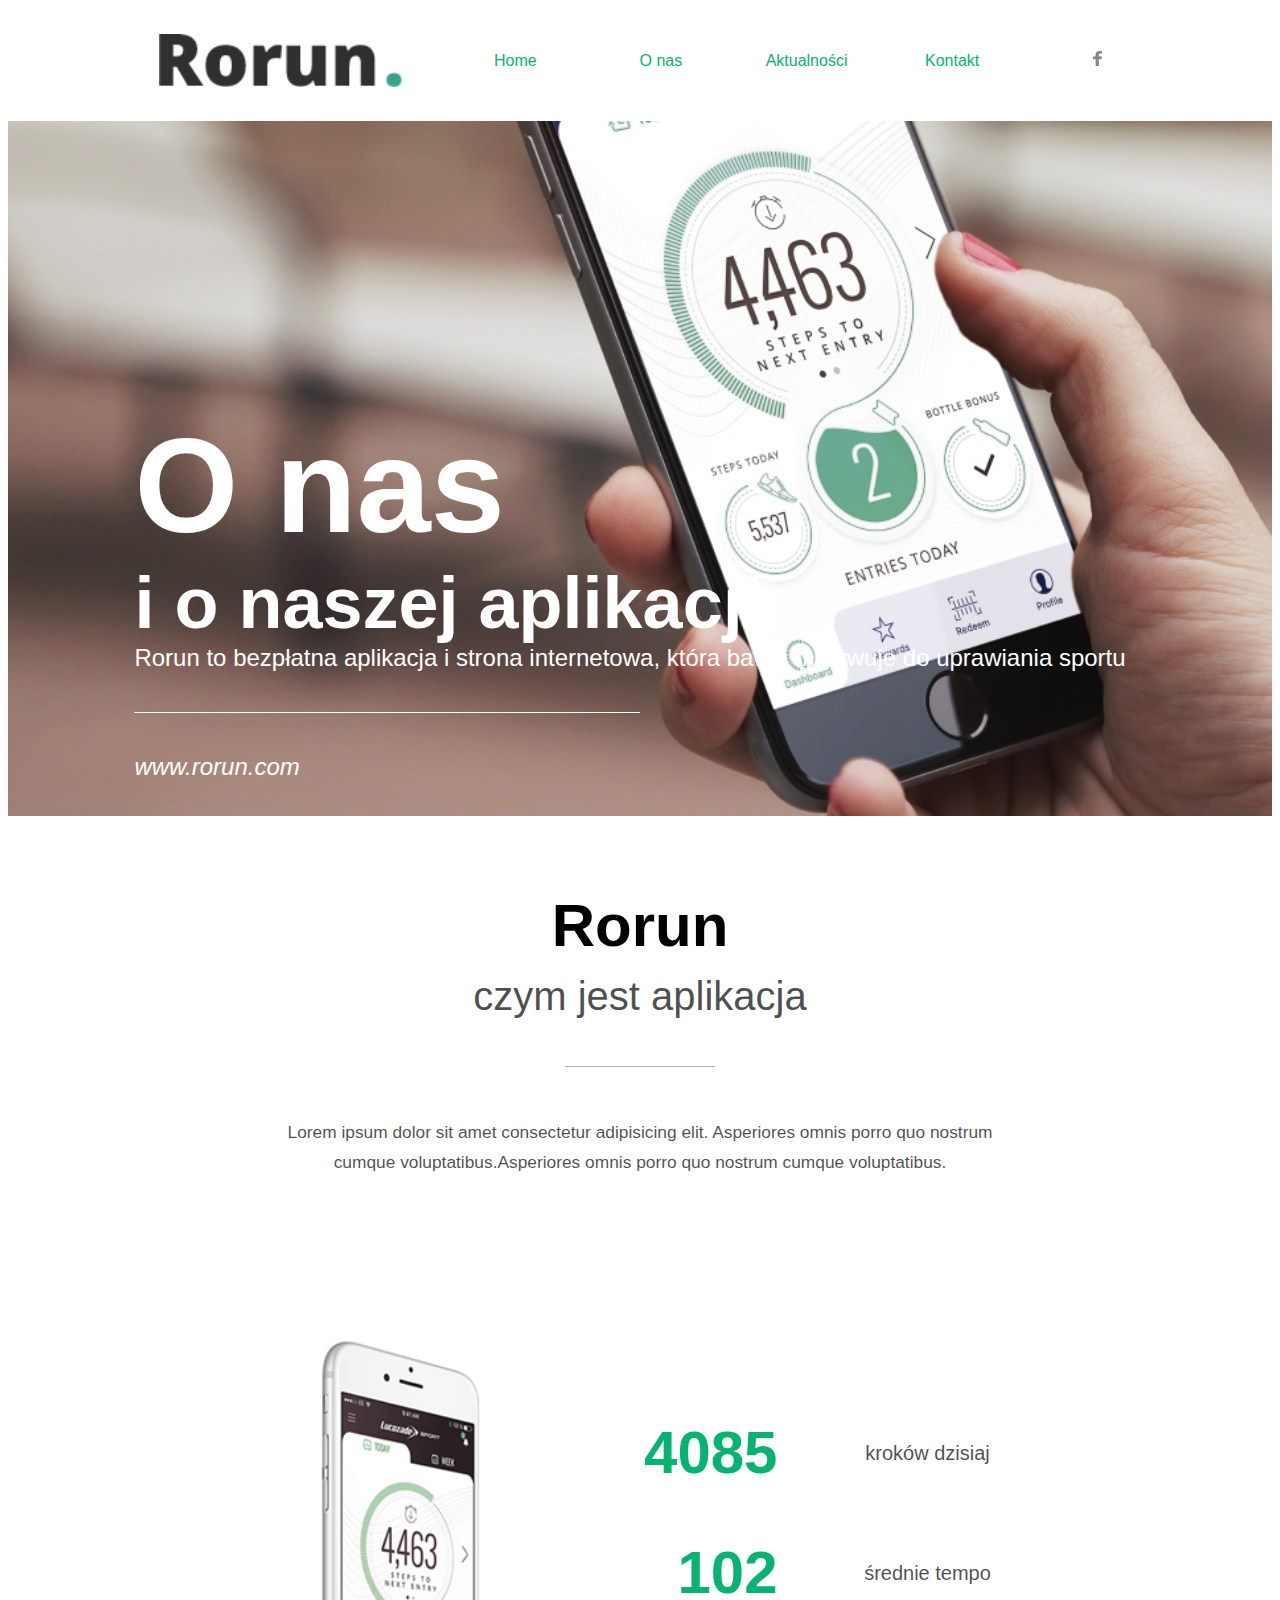
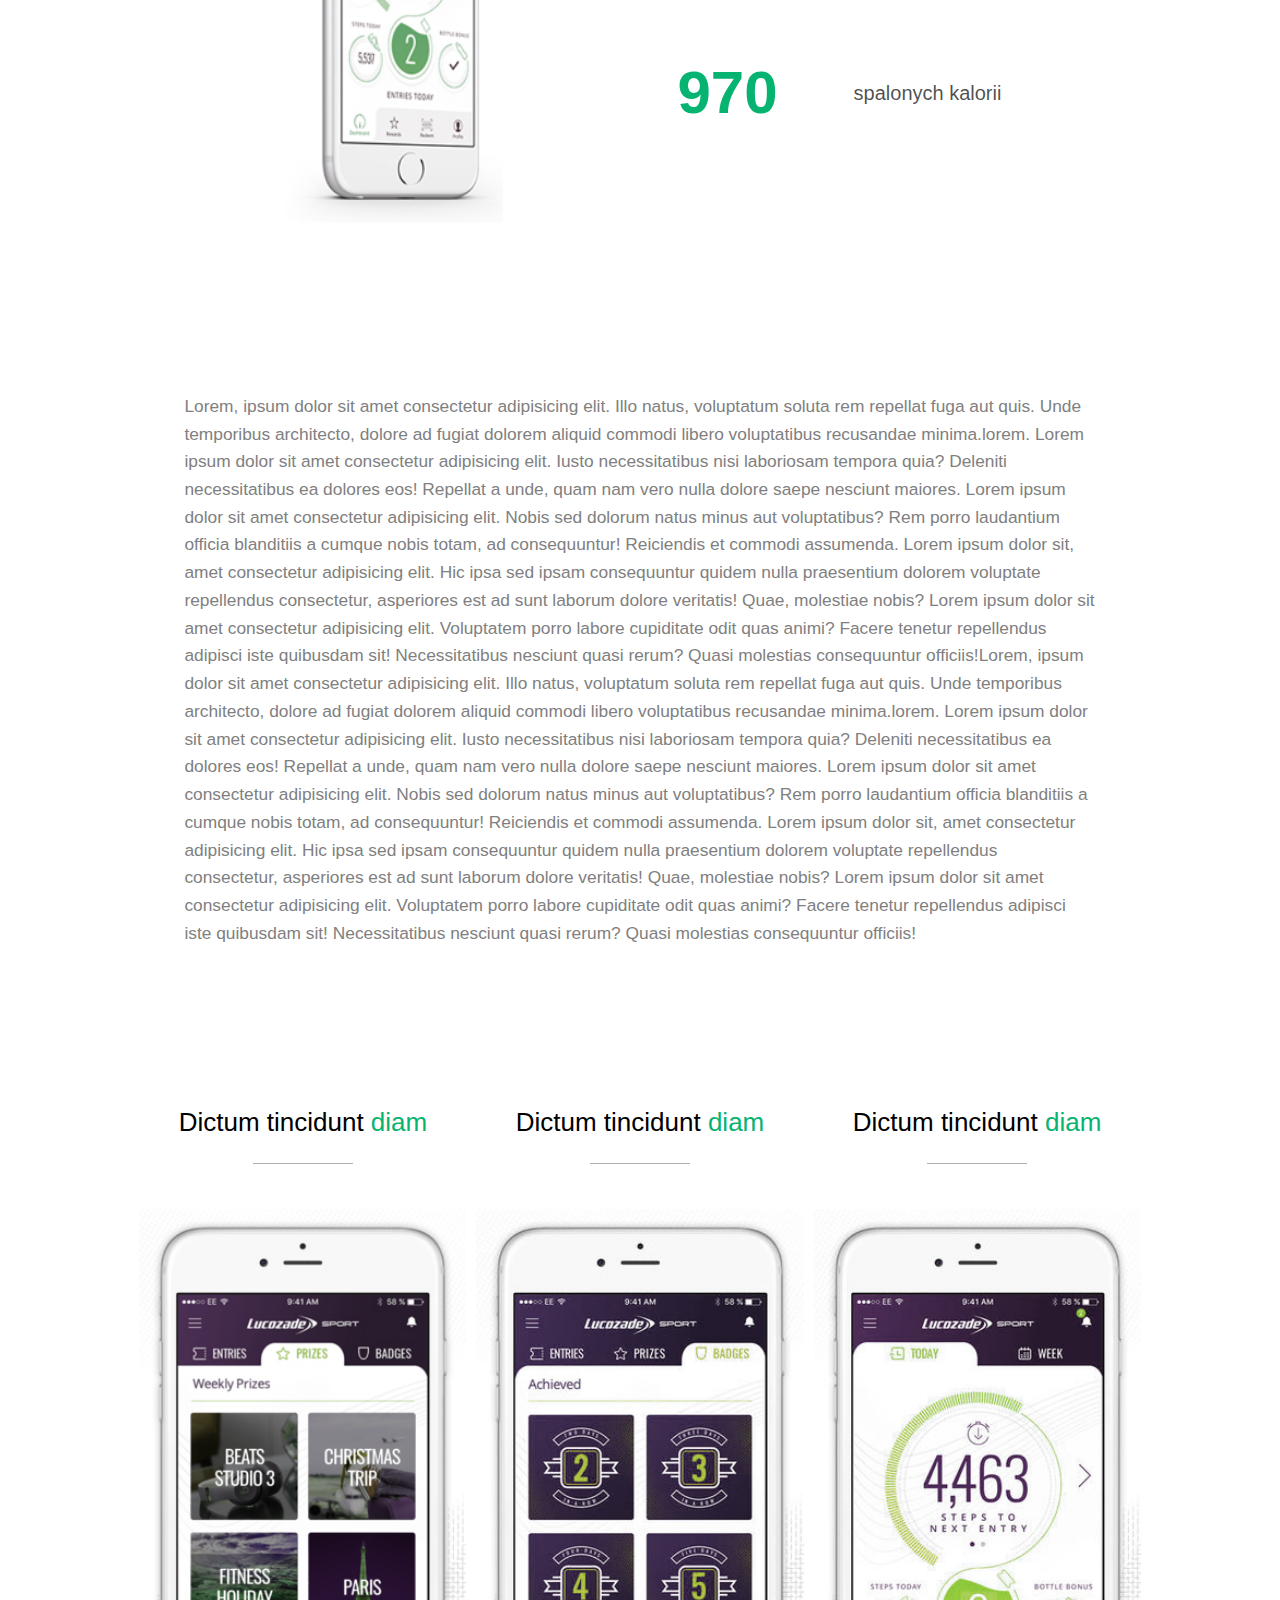
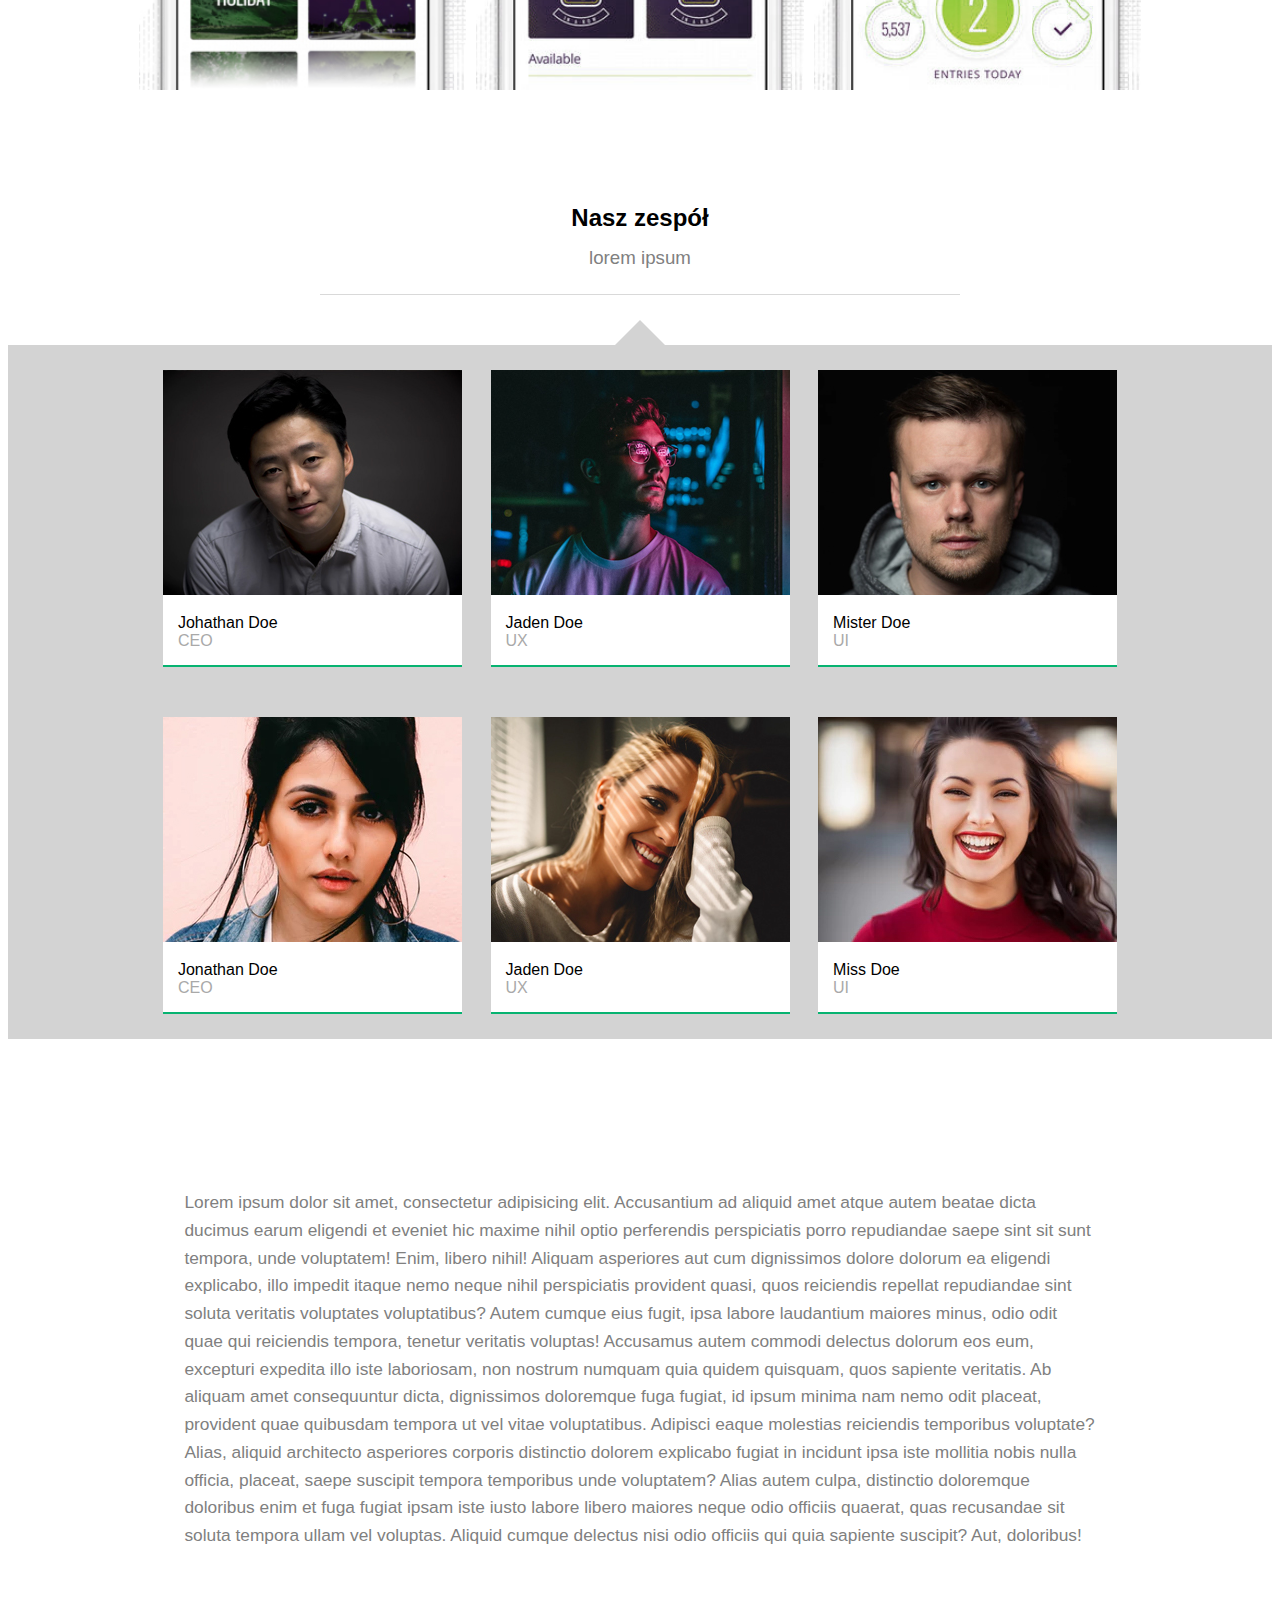
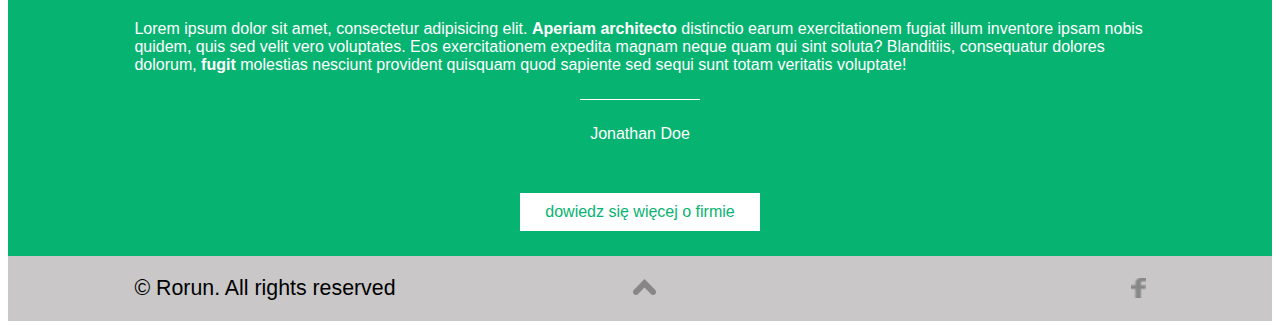
<file: about.html>
<!DOCTYPE html>
<html lang="en">

<head>
    <meta charset="UTF-8" />
    <meta name="viewport" content="width=device-width, initial-scale=1.0" />
    <title>O nas</title>
    <link rel="stylesheet" href="about.css" />
</head>

<body>
    <header id="header">
        <div class="container">
            <img src="assets/home/rorun_logo.jpg" alt="Rorun logo" class="logo" />
            <div class="mobile-btn"></div>
            <nav class="hidden-menu">
                <ul>
                    <li><a href="index.html">Home</a></li>
                    <li><a href="about.html">O nas</a></li>
                    <li><a href="news.html">Aktualności</a></li>
                    <li><a href="contact.html">Kontakt</a></li>
                    <li>
                        <a href="#"><img src="assets/home/Facebook%20Icon2.png" alt="" class="fb-logo" /></a>
                    </li>
                </ul>
            </nav>
        </div>
    </header>

    <section class="home">
        <div class="container">
            <h1>O nas</h1>
            <h2>i o naszej aplikacji</h2>
            <p>
                Rorun to bezpłatna aplikacja i strona internetowa, która bawi i
                motywuje do uprawiania sportu
            </p>
            <a href="#">www.rorun.com</a>
        </div>
    </section>

    <section class="aboutUs">
        <div class="container">
            <h1>Rorun</h1>
            <h2>czym jest aplikacja</h2>
            <p class="motto">
                Lorem ipsum dolor sit amet consectetur adipisicing elit. Asperiores
                omnis porro quo nostrum cumque voluptatibus.Asperiores omnis porro quo
                nostrum cumque voluptatibus.
            </p>

            <div class="items-wrapper">
                <img src="assets/o nas/img_1.jpg" />

                <div class="items">
                    <div class="item">
                        <p>4085</p>
                        <span>kroków dzisiaj</span>
                    </div>
                    <div class="item">
                        <p>102</p>
                        <span>średnie tempo</span>
                    </div>
                    <div class="item">
                        <p>970</p>
                        <span>spalonych kalorii</span>
                    </div>
                </div>
            </div>

            <div class="description-wrapper">
                <p class="description">
                    Lorem, ipsum dolor sit amet consectetur adipisicing elit. Illo
                    natus, voluptatum soluta rem repellat fuga aut quis. Unde temporibus
                    architecto, dolore ad fugiat dolorem aliquid commodi libero
                    voluptatibus recusandae minima.lorem. Lorem ipsum dolor sit amet
                    consectetur adipisicing elit. Iusto necessitatibus nisi laboriosam
                    tempora quia? Deleniti necessitatibus ea dolores eos! Repellat a
                    unde, quam nam vero nulla dolore saepe nesciunt maiores. Lorem ipsum
                    dolor sit amet consectetur adipisicing elit. Nobis sed dolorum natus
                    minus aut voluptatibus? Rem porro laudantium officia blanditiis a
                    cumque nobis totam, ad consequuntur! Reiciendis et commodi
                    assumenda. Lorem ipsum dolor sit, amet consectetur adipisicing elit.
                    Hic ipsa sed ipsam consequuntur quidem nulla praesentium dolorem
                    voluptate repellendus consectetur, asperiores est ad sunt laborum
                    dolore veritatis! Quae, molestiae nobis? Lorem ipsum dolor sit amet
                    consectetur adipisicing elit. Voluptatem porro labore cupiditate
                    odit quas animi? Facere tenetur repellendus adipisci iste quibusdam
                    sit! Necessitatibus nesciunt quasi rerum? Quasi molestias
                    consequuntur officiis!Lorem, ipsum dolor sit amet consectetur
                    adipisicing elit. Illo natus, voluptatum soluta rem repellat fuga
                    aut quis. Unde temporibus architecto, dolore ad fugiat dolorem
                    aliquid commodi libero voluptatibus recusandae minima.lorem. Lorem
                    ipsum dolor sit amet consectetur adipisicing elit. Iusto
                    necessitatibus nisi laboriosam tempora quia? Deleniti necessitatibus
                    ea dolores eos! Repellat a unde, quam nam vero nulla dolore saepe
                    nesciunt maiores. Lorem ipsum dolor sit amet consectetur adipisicing
                    elit. Nobis sed dolorum natus minus aut voluptatibus? Rem porro
                    laudantium officia blanditiis a cumque nobis totam, ad consequuntur!
                    Reiciendis et commodi assumenda. Lorem ipsum dolor sit, amet
                    consectetur adipisicing elit. Hic ipsa sed ipsam consequuntur quidem
                    nulla praesentium dolorem voluptate repellendus consectetur,
                    asperiores est ad sunt laborum dolore veritatis! Quae, molestiae
                    nobis? Lorem ipsum dolor sit amet consectetur adipisicing elit.
                    Voluptatem porro labore cupiditate odit quas animi? Facere tenetur
                    repellendus adipisci iste quibusdam sit! Necessitatibus nesciunt
                    quasi rerum? Quasi molestias consequuntur officiis!
                </p>
            </div>

            <div class="views-wrapper">
                <div class="view-wrapp">
                    <h3> Dictum tincidunt <span>diam</span></h3>
                    <img src="assets/o nas/img_2.jpg" alt="mobile-view" class="view" />
                </div>
                <div class="view-wrapp">
                    <h3> Dictum tincidunt <span>diam</span></h3>
                    <img src="assets/o nas/img_3.jpg" alt="mobile-view" class="view" />
                </div>
                <div class="view-wrapp">
                    <h3> Dictum tincidunt <span>diam</span></h3>
                    <img src="assets/o nas/img_4.jpg" alt="mobile-view" class="view" />
                </div>
            </div>

        </div>

    </section>
<section class="team">
        <h2>Nasz zespół</h2>
        <h3>lorem ipsum</h3>
    <div class="team-container">
        <div class="triangle"></div>
        <div class="container">
            <div class="player">
                <img src="assets/o%20nas/team1.jpg" alt="">
                <h4>Johathan Doe</h4>
                <p>CEO</p>
            </div>
            <div class="player">
                <img src="assets/o%20nas/team2.jpg" alt="">
                <h4>Jaden Doe</h4>
                <p>UX</p>
            </div>
            <div class="player">
                <img src="assets/o%20nas/team3.jpg" alt="">
                <h4>Mister Doe</h4>
                <p>UI</p>
            </div>
            <div class="player">
                <img src="assets/o%20nas/team4.jpg" alt="">
                <h4>Jonathan Doe</h4>
                <p>CEO</p>
            </div>
            <div class="player">
                <img src="assets/o%20nas/team5.jpg" alt="">
                <h4>Jaden Doe</h4>
                <p>UX</p>
            </div>
            <div class="player">
                <img src="assets/o%20nas/team6.jpg" alt="">
                <h4>Miss Doe</h4>
                <p>UI</p>
            </div>
        </div>
    </div>


    <p class="description container">
        Lorem ipsum dolor sit amet, consectetur adipisicing elit. Accusantium ad aliquid amet atque autem beatae dicta ducimus earum eligendi et eveniet hic maxime nihil optio perferendis perspiciatis porro repudiandae saepe sint sit sunt tempora, unde voluptatem! Enim, libero nihil! Aliquam asperiores aut cum dignissimos dolore dolorum ea eligendi explicabo, illo impedit itaque nemo neque nihil perspiciatis provident quasi, quos reiciendis repellat repudiandae sint soluta veritatis voluptates voluptatibus? Autem cumque eius fugit, ipsa labore laudantium maiores minus, odio odit quae qui reiciendis tempora, tenetur veritatis voluptas! Accusamus autem commodi delectus dolorum eos eum, excepturi expedita illo iste laboriosam, non nostrum numquam quia quidem quisquam, quos sapiente veritatis. Ab aliquam amet consequuntur dicta, dignissimos doloremque fuga fugiat, id ipsum minima nam nemo odit placeat, provident quae quibusdam tempora ut vel vitae voluptatibus. Adipisci eaque molestias reiciendis temporibus voluptate? Alias, aliquid architecto asperiores corporis distinctio dolorem explicabo fugiat in incidunt ipsa iste mollitia nobis nulla officia, placeat, saepe suscipit tempora temporibus unde voluptatem? Alias autem culpa, distinctio doloremque doloribus enim et fuga fugiat ipsam iste iusto labore libero maiores neque odio officiis quaerat, quas recusandae sit soluta tempora ullam vel voluptas. Aliquid cumque delectus nisi odio officiis qui quia sapiente suscipit? Aut, doloribus!
    </p>

</section>
<section class="join-to-us">
    <div class="banner">
        <div class="container">
            <p class="motto">Lorem ipsum dolor sit amet, consectetur adipisicing elit. <strong>Aperiam
                architecto</strong> distinctio earum exercitationem fugiat illum inventore ipsam nobis quidem, quis sed
                velit vero voluptates. Eos exercitationem expedita magnam neque quam qui sint soluta? Blanditiis,
                consequatur dolores dolorum, <strong>fugit</strong> molestias nesciunt provident quisquam quod sapiente
                sed sequi sunt totam veritatis voluptate!</p>
            <p class="sign">Jonathan Doe</p>
            <a href="#">dowiedz się więcej o firmie</a></div>
    </div>
</section>

    <footer>
        <div class="container">
            <div class="footer-wrap">
                <p class="tekst">&copy Rorun. All rights reserved</p>
                <a class="arrow" href="#header"> <img src="assets/home/up arrow.png"></a>
                <img class="facebook" src="assets/home/Facebook Icon2.png">
            </div>
        </div>
    </footer>
</body>
</html>
</file>
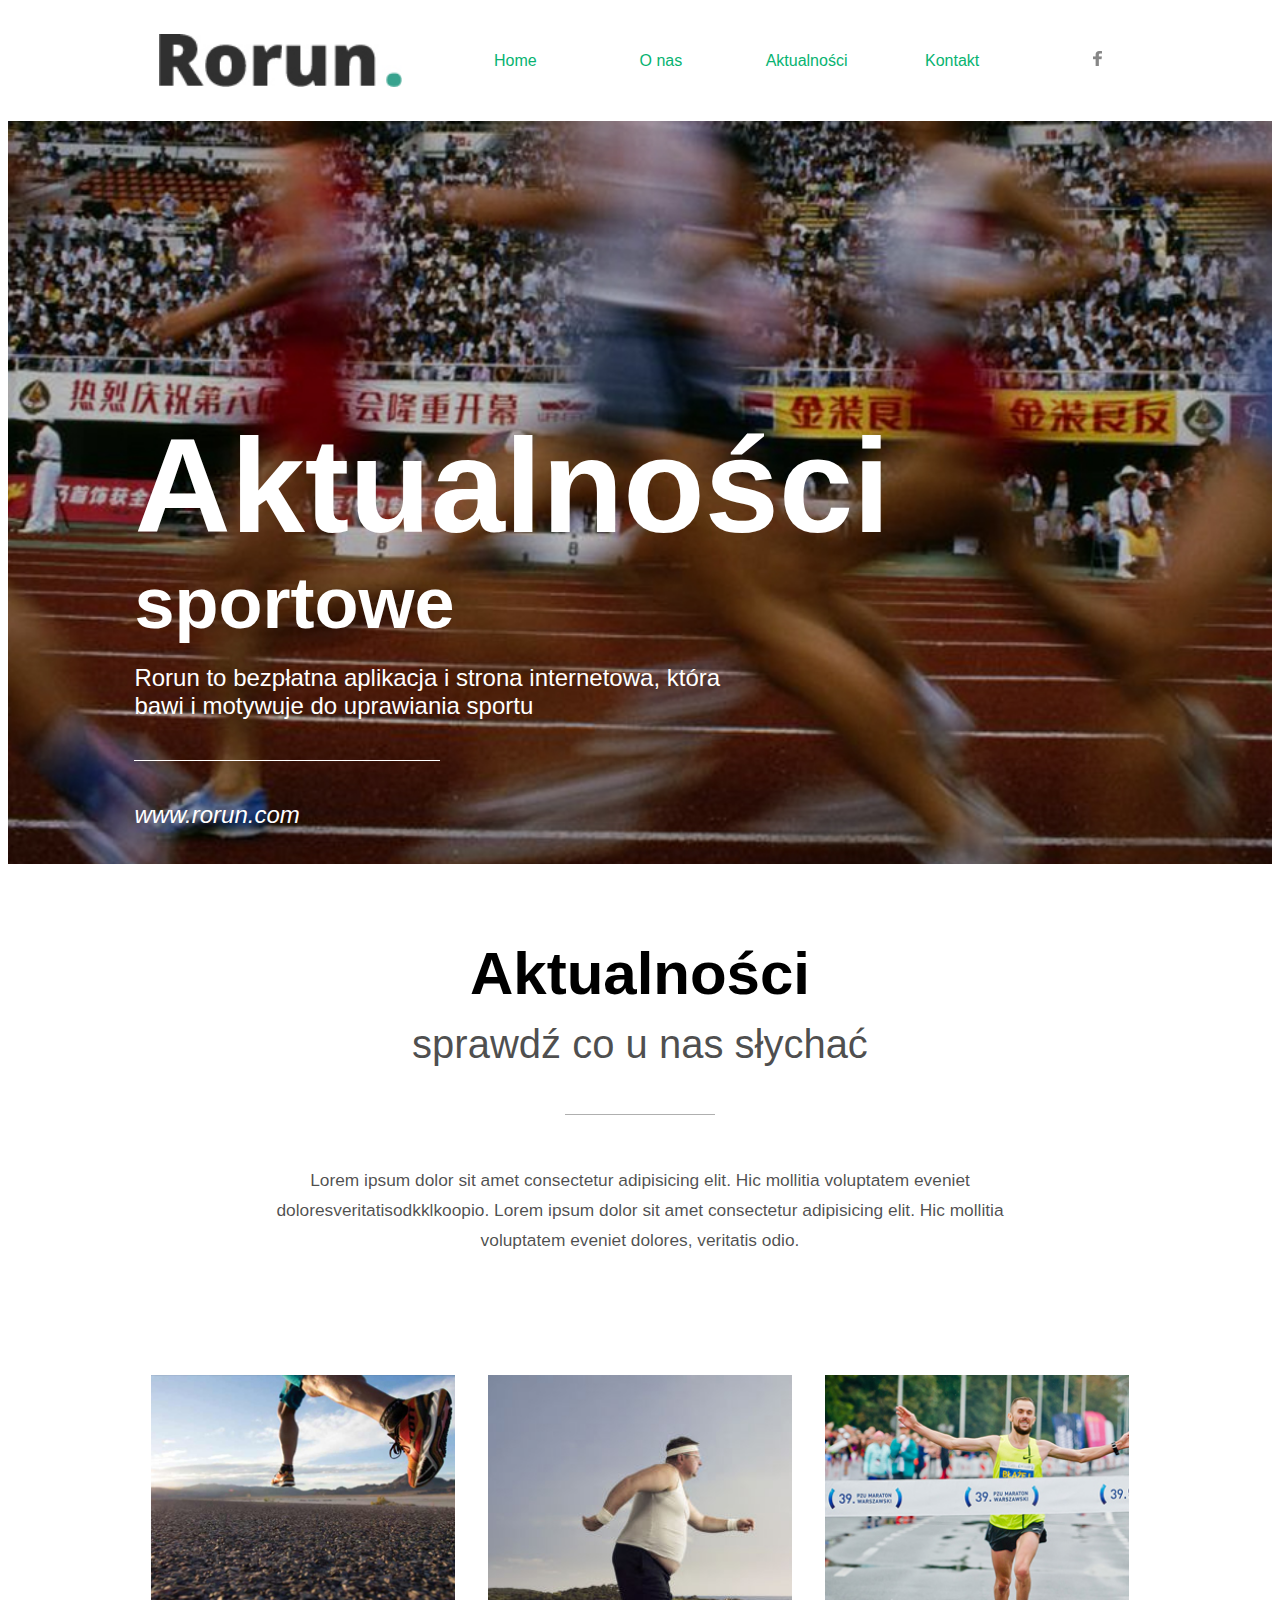
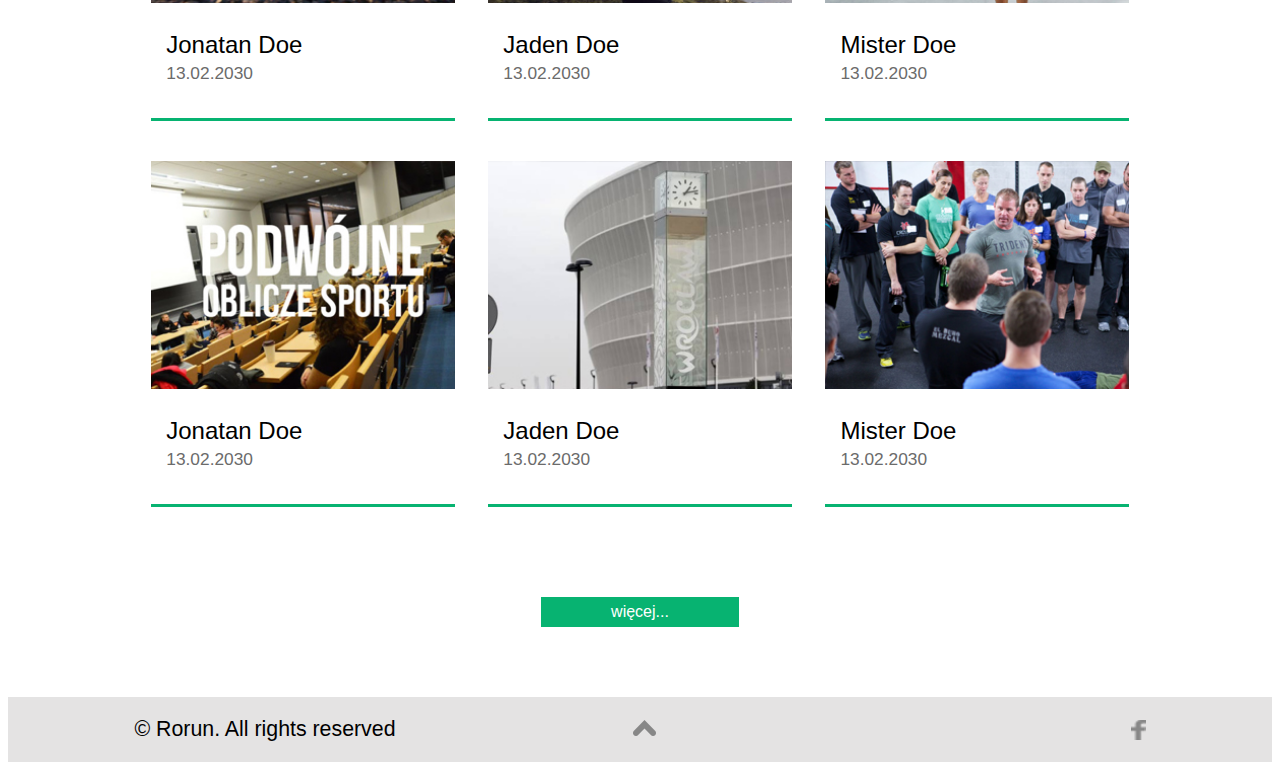
<file: news.html>
<!DOCTYPE html>
<html lang="en">

<head>
    <meta charset="UTF-8" />
    <meta name="viewport" content="width=device-width, initial-scale=1.0" />
    <title>Aktualności</title>
    <link rel="stylesheet" href="news.css" />
</head>

<body>
<header id="header">
    <div class="container">
        <img src="assets/home/rorun_logo.jpg" alt="Rorun logo" class="logo" />
        <div class="mobile-btn"></div>
        <nav class="hidden-menu">
            <ul>
                <li><a href="#">Home</a></li>
                <li><a href="#">O nas</a></li>
                <li><a href="#">Aktualności</a></li>
                <li><a href="#">Kontakt</a></li>
                <li>
                    <a href="#"><img src="assets/home/Facebook%20Icon2.png" alt="" class="fb-logo" /></a>
                </li>
            </ul>
        </nav>
    </div>
</header>

<section class="home">
    <div class="container">
        <h1>Aktualności</h1>
        <h2>sportowe</h2>
        <p>
            Rorun to bezpłatna aplikacja i strona internetowa, która bawi i
            motywuje do uprawiania sportu
        </p>
        <a href="#">www.rorun.com</a>
    </div>
</section>

<section class="news">
    <div class="container">
        <h3>Aktualności</h3>
        <h4>sprawdź co u nas słychać</h4>
        <p>
            Lorem ipsum dolor sit amet consectetur adipisicing elit. Hic mollitia
            voluptatem eveniet doloresveritatisodkklkoopio. Lorem ipsum dolor sit amet consectetur adipisicing elit. Hic
            mollitia
            voluptatem eveniet dolores, veritatis odio.
        </p>

        <div class="articles-wrapper">
            <div class="article">
                <img src="assets/aktualnosci/news1.jpg" />
                <h5>Jonatan Doe</h5>
                <h6>13.02.2030</h6>
            </div>

            <div class="article">
                <img src="assets/aktualnosci/news2.jpg" />
                <h5>Jaden Doe</h5>
                <h6>13.02.2030</h6>
            </div>

            <div class="article">
                <img src="assets/aktualnosci/news3.jpg" />
                <h5>Mister Doe</h5>
                <h6>13.02.2030</h6>
            </div>

            <div class="article">
                <img src="assets/aktualnosci/news4.jpg" />
                <h5>Jonatan Doe</h5>
                <h6>13.02.2030</h6>
            </div>

            <div class="article">
                <img src="assets/aktualnosci/news5.jpg" />
                <h5>Jaden Doe</h5>
                <h6>13.02.2030</h6>
            </div>

            <div class="article">
                <img src="assets/aktualnosci/news6.jpg" />
                <h5>Mister Doe</h5>
                <h6>13.02.2030</h6>
            </div>
        </div>
        <div class="button">
            <a class="btn" href="#">więcej...</a></div>
    </div>
</section>

<footer>
    <div class="container">
        <div class="footer-wrap">
            <p class="footer-tekst">&copy Rorun. All rights reserved</p>
            <a class="arrow" href="#header"> <img src="assets/home/up arrow.png"></a>
            <img class="facebook" src="assets/home/Facebook Icon2.png"></img>
        </div>
    </div>
</footer>
</body>

</html>
</file>
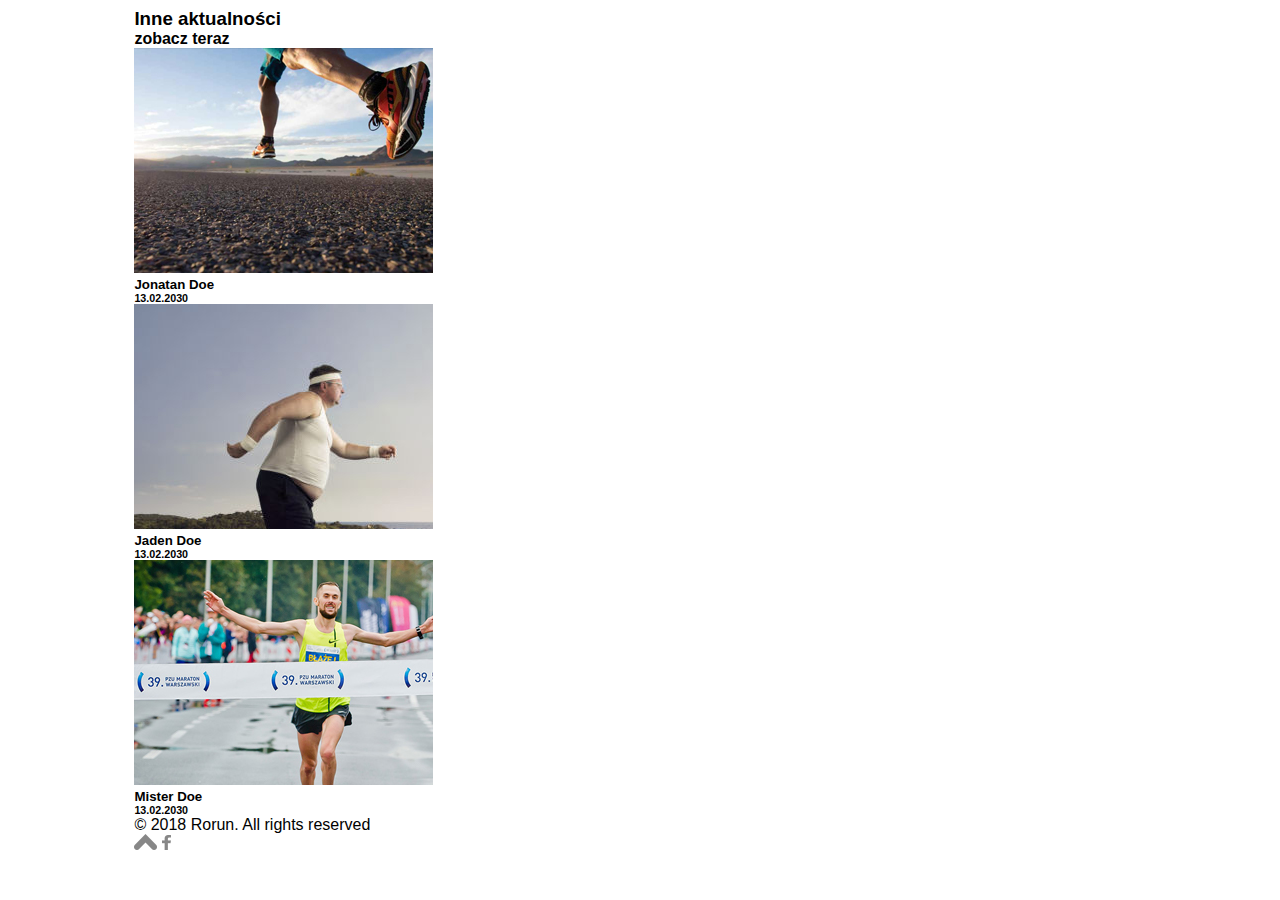
<file: selected_news.html>
<!DOCTYPE html>
<html lang="en">

<head>
    <meta charset="UTF-8">
    <meta name="viewport" content="width=device-width, initial-scale=1.0">
    <title>Aktualności - wybrane</title>
    <link rel="stylesheet" href="style_selected_news.css">
</head>

<body>

    <section class="news">
        <div class="container">
            <div class="intro">
                <h3> Inne aktualności </h3>
                <h4> zobacz teraz </h4>
            </div>
        </div>


        <div class="articles">
            <div class="container">
                <div class="articles-wrapper">
                    <div class="article">
                        <img src="assets/aktualnosci/news1.jpg" />
                        <h5>Jonatan Doe</h5>
                        <h6>13.02.2030</h6>
                    </div>

                    <div class="article">
                        <img src="assets/aktualnosci/news2.jpg" />
                        <h5>Jaden Doe</h5>
                        <h6>13.02.2030</h6>
                    </div>

                    <div class="article">
                        <img src="assets/aktualnosci/news3.jpg" />
                        <h5>Mister Doe</h5>
                        <h6>13.02.2030</h6>
                    </div>
                </div>
            </div>
        </div>
        </div>

        
        <footer>
            <div class="container">
                <div class="rights">&copy; 2018 Rorun. All rights reserved</div>
                <a href="#header"><img src="assets/home/up arrow.png"></a>
                <img src="assets/home/Facebook%20Icon2.png" alt="ikona facebooka" class="icon">
            </div>
        </footer>

    </section>

</body>

</html>
</file>
<file: about.css>
* {
    box-sizing: border-box;
}

h1,
h2,
h3,
h4,
h5,
h6,
p {
    margin: 0;
    padding: 0;
}

body {
    overflow-x: hidden;
    font-family: "Open Sans", sans-serif;
}

.container {
    width: 80%;
    max-width: 1200px;
    margin: 0 auto;
}

header {
    position: relative;
    width: 100%;
    margin: 25px;
}

header .container {
    display: flex;
    flex-direction: row;
    justify-content: space-between;
    align-items: center;
    margin-top: 20px;
}

header .logo {
    width: 25vw;
    height: auto;
}

.mobile-btn {
    width: 50px;
    position: relative;
    height: 5px;
    background-color: rgb(7, 179, 113);
    transition: 0.2s ease;
}

.mobile-btn::after,
.mobile-btn::before {
    content: "";
    width: 50px;
    display: block;
    height: 5px;
    background-color: rgb(7, 179, 113);
    position: absolute;
    z-index: 10;
}

.mobile-btn::before {
    top: -15px;
}

.mobile-btn::after {
    top: 15px;
}

.mobile-btn.hide-hamburger::after {
    top: 10px;
    right: -15px;
    transform: translate(-50%, -50%) rotate(-45deg);
    z-index: 10;
}

.mobile-btn.hide-hamburger::before {
    right: -15px;
    top: 10px;
    transform: translate(-50%, -50%) rotate(45deg);
    z-index: 10;
}

nav {
    position: absolute;
    left: 0;
    top: -20px;
    right: 0;
    background-color: #fff;
    transition: 0.2s ease;
}

nav.hidden-menu {
    top: -50vh;
}

nav ul {
    display: flex;
    flex-wrap: wrap;
    flex-direction: column;
    justify-content: center;
    align-items: center;
    list-style: none;
}

nav li {
    width: 100px;
    margin: 10px 0;
    display: inline-block;
}

nav a {
    text-decoration: none;
    color: black;
    cursor: pointer;
}

@media screen and (min-width: 1200px) {
    .mobile-btn {
        display: none;
    }

    .hidden-menu {
        top: 0;
        left: 0;
    }

    nav {
        width: 100%;
        position: static;
    }

    nav ul {
        flex-direction: row;
        flex-wrap: nowrap;
        align-items: center;
    }

    nav li {
        flex-basis: 100%;
        text-align: center;
    }

    nav li:hover {
        font-weight: bold;
    }

    nav a {
        font-size: 12pt;
        color: rgb(7, 179, 113);
    }

    nav a:hover {
        font-weight: bold;
    }
}

.home {
    width: 100%;
    background: white url("assets/o nas/background_image.jpg") no-repeat center;
    background-size: cover;
    color: white;
    font-family: sans-serif;
    padding-top: 25px;
}

.home .container {
    padding-bottom: 25px;
}

.home h1 {
    margin: 0;
    font-weight: bold;
    padding-top: 25%;
    font-size: 4em;
}

.home h2 {
    margin: 0;
    font-size: 2em;
}

.home p::after {
    content: "";
    display: block;
    width: 50%;
    border-top: 1px solid white;
    color: white;
    margin: 20px 0;
}

.home a {
    text-decoration: none;
    color: white;
    margin: 20px 0;
}

@media screen and (min-width: 768px) {
    .home {
        padding-top: 35px;
        font-size: 1.2em;
    }

    .home .container {
        padding-bottom: 35px;
    }

    .home p::after {
        margin: 30px 0;
    }

    .home a {
        margin: 30px 0;
    }
}

@media screen and (min-width: 1200px) {
    .home {
        padding-top: 35px;
        font-size: 1.4em;
    }

    .home .container {
        padding-bottom: 35px;
    }

    .home h1 {
        font-size: 100pt;
        font-weight: 900;
    }

    .home h2 {
        font-size: 54pt;
    }

    .home p {
        font-size: 18pt;
    }

    .home p::after {
        margin: 40px 0;
    }

    .home a {
        font-size: 18pt;
        font-style: italic;
        margin: 40px 0;
    }
}

.aboutUs h1 {
    font-size: 24px;
    line-height: 24px;
    text-align: center;
    font-weight: 900;
    margin-top: 80px;
    padding-bottom: 10px;
}

.aboutUs h2 {
    font-size: 20px;
    line-height: 20px;
    text-align: center;
    font-weight: 300;
    padding-bottom: 30px;
    color: rgba(0, 0, 0, 0.7);
}

.aboutUs h2::after {
    content: "";
    display: block;
    width: 150px;
    height: 1px;
    background-color: rgba(0, 0, 0, 0.315);
    margin: 30px auto 0;
}

.aboutUs .motto {
    font-size: 14px;
    line-height: 25px;
    text-align: center;
    font-weight: 200;
    margin-bottom: 60px;
    color: rgba(0, 0, 0, 0.7);
}

@media screen and (min-width: 768px) {
    .aboutUs h1 {
        font-size: 40px;
        line-height: 40px;
    }

    .aboutUs h2 {
        font-size: 26px;
    }

    .aboutUs .motto {
        font-size: 13pt;
        font-weight: 100;
    }
}

@media screen and (min-width: 1200px) {
    .aboutUs h1 {
        font-size: 45pt;
        line-height: 60px;
    }

    .aboutUs h2 {
        font-size: 30pt;
        line-height: 60px;
        font-weight: 100;
    }

    .aboutUs h2:after {
        margin-bottom: 20px;
        margin-top: 40px;
    }

    .aboutUs .motto {
        font-size: 13pt;
        line-height: 30px;
        font-weight: 100;
        margin-bottom: 100px;
        padding: 0 120px;
    }
}

.items-wrapper {
    text-align: center;
}

.items-wrapper img {
    height: 300px;
    width: 170px;
    margin: 5px auto;
}

.items {
    display: flex;
    align-items: center;
    flex-direction: column;
    justify-content: center;
    margin: 20px 0;
}

.item {
    margin: 30px auto;
    color: rgba(0, 0, 0, 0.7);
}

.item p {
    font-size: 50px;
    line-height: 60px;
    text-align: center;
    color: rgb(7, 179, 113);
    font-weight: 900;
    width: 200px;
}

.item span {
    font-size: 20px;
    font-weight: 300;
    line-height: 24px;
    width: 200px;
}


.description {
    margin-top: 100px;
    font-size: 14px;
    line-height: 22px;
    color: rgba(0, 0, 0, 0.7);
    text-align: left;
}

@media screen and (min-width: 768px) {
    .description {
        font-size: 13pt;
    }

    .items-wrapper {
        display: flex;
        justify-content: center;
        align-items: center;
        flex-wrap: wrap;
        flex-direction: row;
    }

    .items {
        flex-direction: column;
        flex-wrap: wrap;
        align-items: center;
    }

    .item {
        display: flex;
        align-items: center;
        margin: 20px 10px 20px 5px;
    }

    .item p {
        font-size: 60px;
        margin: 10px 50px;
        text-align: right;
    }

    .items-wrapper img {
        height: 500px;
        width: 240px;
        margin: 20px;
    }
}

.views-wrapper {
    display: flex;
    flex-direction: column;
    text-align: center;
    margin: 70px auto;
}

.view-wrapp {
    margin: 40px 20px;
}

.view-wrapp img {
    width: 80%;
}

.view-wrapp h3 {
    font-size: 18px;
    font-weight: 300;
    padding-bottom: 10px;
}

h3>span {
    color: rgb(7, 179, 113);
}

.view-wrapp h3::after {
    content: "";
    display: block;
    width: 100px;
    height: 1px;
    background-color: rgba(0, 0, 0, 0.315);
    margin: 25px auto;
}

.view-wrapp h3 {
    font-size: 20px;
    font-weight: 300;
    padding-bottom: 20px;
}

@media screen and (min-width: 768px) {
    .views-wrapper {
        display: flex;
        flex-direction: row;
        justify-content: center;
        text-align: center;
    }

    .view-wrapp {
        width: 100%;
        margin: 40px 5px;
    }

    .view-wrapp h3 {
        font-size: 16px;
    }
}

@media screen and (min-width: 1200px) {
    .view-wrapp {
        width: 100%;
        margin: 40px 5px;
    }

    .view-wrapp h3 {
        font-size: 26px;
    }

    .view-wrapp img {
        width: 100%;
    }
}
.team {
    background-color: white;
}


.team h2 {
    text-align: center;
    font-weight: bold;
    margin-bottom: 15px;
}

.team h3 {
    color: grey;
    font-weight: lighter;
    text-align: center;
}


.team h3:after {
    content: "";
    display: block;
    /*width: 120px;*/
    width: 50vw;
    height: 1px;
    background-color: grey;
    opacity: 0.3;
    margin: 25px auto;
}

.team-container {
    margin-top: 50px;
    position: relative;
    background-color: lightgrey;

    display: flex;
    flex-wrap: wrap;
}

.triangle {
    position: absolute;
    top: -25px;
    left: 50%;
    transform: translate(-50%, 0);


    width: 0;
    height: 0;
    border-left: 25px solid transparent;
    border-right: 25px solid transparent;
    border-bottom: 25px solid lightgrey;
}
.team-container .container{
    display: flex;
    flex-wrap: wrap;
    justify-content: space-evenly;
}
.player{
    margin: 25px 0;
    background-color: white;
}
.player:after{
    content: "";
    display: block;
    width: 100%;
    height: 2px;
    background-color: rgb(7, 179, 113);

}


.player h4  {
    margin-top: 15px;
    margin-left: 15px;
    font-weight: lighter;
}

.player p {
    font-weight: lighter;
    margin-left: 15px;
    padding-bottom: 15px;
    color: darkgray;
}

.description{
    background-color: white;
    line-height: 1.6em;
    padding: 50px;
    color: grey;
}

.join-to-us {
    width: 100%;
    padding: 20px 0 0;
    background-color: rgb(7, 179, 113);
}


.join-to-us .container{
    display: flex;
    flex-wrap: wrap;
    justify-content: space-around;
    margin-bottom: 25px;
}

.motto{
    color: white;
}
.motto:after {
    content: "";
    display: block;
    width: 120px;
    height: 1px;
    background-color: white;

    margin: 25px auto;
}


.sign{
    width: 100%;
    padding: 0 0 25px;
    text-align: center;
    color: white;
}

.join-to-us a {
    text-decoration: none;
    color: rgb(7, 179, 113);
    background-color: white;
    outline: none;

    padding: 10px 25px;

    margin: 25px 0;
}



footer {
    background-color: rgb(201, 199, 199);
    font-size: 10pt;
    padding: 20px 0;
    height: 100%;
    margin-top: -25px;
}

footer .container .footer-wrap {
    display: flex;
    justify-content: space-between;
    align-items: center;
}

footer .facebook {
    height: 20px;
    width: 15px;
}

footer .container .footer-wrap a,
.facebook,
p.tekst {
    margin: 0;
    width: 33.33%;
}

@media screen and (min-width:768px) {
    footer {
        font-size: 12pt;
    }
}

@media screen and (min-width:1200px) {
    footer {
        font-size: 16pt;
    }
}
</file>
<file: news.css>
* {
    box-sizing: border-box;
}

h1,
h2,
h3,
h4,
h5,
h6,
p {
    margin: 0;
    padding: 0;
}

body {
    overflow-x: hidden;
    font-family: "Open Sans", sans-serif;
}

.container {
    width: 80%;
    max-width: 1200px;
    margin: 0 auto;
}

header {
    position: relative;
    /*height: 10vh;*/
    width: 100%;
    margin: 25px;
}

header .container {
    display: flex;
    flex-direction: row;
    justify-content: space-between;
    align-items: center;
    margin-top: 20px;
}

header .logo {
    width: 25vw;
    height: auto;
}

.mobile-btn {
    width: 50px;
    position: relative;
    height: 5px;
    background-color: rgb(7, 179, 113);
    transition: 0.2s ease;
}

.mobile-btn::after,
.mobile-btn::before {
    content: "";
    width: 50px;
    display: block;
    height: 5px;
    background-color: rgb(7, 179, 113);
    position: absolute;
    z-index: 10;
}

.mobile-btn::before {
    top: -15px;
}

.mobile-btn::after {
    top: 15px;
}

.mobile-btn.hide-hamburger::after {
    top: 10px;
    right: -15px;
    transform: translate(-50%, -50%) rotate(-45deg);
    z-index: 10;
}

.mobile-btn.hide-hamburger::before {
    right: -15px;
    top: 10px;
    transform: translate(-50%, -50%) rotate(45deg);
    z-index: 10;
}

nav {
    position: absolute;
    left: 0;
    top: -20px;
    right: 0;
    background-color: #fff;
    transition: 0.2s ease;
}

nav.hidden-menu {
    top: -50vh;
}

nav ul {
    display: flex;
    flex-wrap: wrap;
    flex-direction: column;
    justify-content: center;
    align-items: center;
    list-style: none;
}

nav li {
    width: 100px;
    margin: 10px 0;
    display: inline-block;
}

nav a {
    text-decoration: none;
    color: black;
    cursor: pointer;
}

@media screen and (min-width: 1200px) {
    .mobile-btn {
        display: none;
    }

    .hidden-menu {
        top: 0;
        left: 0;
    }

    nav {
        width: 100%;
        position: static;
    }

    nav ul {
        flex-direction: row;
        flex-wrap: nowrap;
        align-items: center;
    }

    nav li {
        flex-basis: 100%;
        text-align: center;
    }

    nav li:hover {
        font-weight: bold;
    }

    nav a {
        font-size: 12pt;
        color: rgb(7, 179, 113);
    }

    nav a:hover {
        font-weight: bold;
    }
}

.home {
    width: 100%;
    background: white url("assets/aktualnosci/background_image.jpg") no-repeat center;
    background-size: cover;
    color: white;
    font-family: sans-serif;
    padding-top: 25px;
}

.home .container {
    padding-bottom: 25px;
}

.home h1 {
    margin: 0;
    font-weight: 900;
    padding-top: 25%;
    font-size: 45px;
}

.home h2 {
    margin: 0;
    font-size: 2em;
}

.home p::after {
    content: "";
    display: block;
    width: 50%;
    border-top: 1px solid white;
    color: white;
    margin: 20px 0;
}

.home a {
    text-decoration: none;
    color: white;
    margin: 20px 0;
}

@media screen and (min-width: 768px) {
    .home h1 {
        font-size: 60px;
    }

    .home {
        padding-top: 35px;
        font-size: 1.2em;
    }

    .home .container {
        padding-bottom: 35px;
    }

    .home p::after {
        margin: 30px 0;
    }

    .home a {
        margin: 30px 0;
    }
}

@media screen and (min-width: 1200px) {
    .home {
        padding-top: 35px;
        font-size: 1.4em;
    }

    .home .container {
        padding-bottom: 35px;
    }

    .home h1 {
        font-size: 100pt;
        font-weight: 900;
    }

    .home h2 {
        font-size: 54pt;
    }

    .home p {
        font-size: 18pt;
        padding: 20px 400px 0 0;
    }

    .home p::after {
        margin: 40px 0;
    }

    .home a {
        font-size: 18pt;
        font-style: italic;
        margin: 40px 0;
    }
}

section.news .container h3 {
    font-size: 24px;
    line-height: 24px;
    text-align: center;
    font-weight: 900;
    margin-top: 80px;
    padding-bottom: 10px;
}

section.news .container h4 {
    font-size: 20px;
    line-height: 20px;
    text-align: center;
    font-weight: 300;
    padding-bottom: 30px;
    color: rgba(0, 0, 0, 0.7);
}

section.news .container h4::after {
    content: "";
    display: block;
    width: 150px;
    height: 1px;
    background-color: rgba(0, 0, 0, 0.315);
    margin: 0 auto;
    margin-top: 30px;
}

section.news .container p {
    font-size: 12px;
    line-height: 20px;
    text-align: center;
    font-weight: 200;
    margin-bottom: 60px;
    color: rgba(0, 0, 0, 0.7);
}

@media screen and (min-width: 768px) {
    section.news .container h3 {
        font-size: 40px;
        line-height: 40px;
    }

    section.news .container h4 {
        font-size: 26px;
    }

    section.news .container p {
        font-size: 18px;
        font-weight: 100;
    }
}

@media screen and (min-width: 1200px) {
    section.news .container h3 {
        font-size: 45pt;
        line-height: 60px;
    }

    section.news .container h4 {
        font-size: 30pt;
        line-height: 60px;
        font-weight: 100;
    }

    section.news .container h4:after {
        margin-bottom: 20px;
        margin-top: 40px;
    }

    section.news .container p {
        font-size: 13pt;
        line-height: 30px;
        font-weight: 100;
        margin-bottom: 100px;
        padding: 0 120px;
    }
}

section.news .container .articles-wrapper {
    display: flex;
    justify-content: center;
    flex-wrap: wrap;
    flex-direction: column;
}

section.news .container .articles-wrapper .article {
    width: 100%;
    margin: 20px 0;
    border-bottom: 3px solid rgb(7, 179, 113);
}

section.news div.container div.articles-wrapper .article img {
    width: 100%;
}

section.news div.container div.articles-wrapper .article h5 {
    padding-top: 20px;
    font-size: 18pt;
    font-weight: 100;
    line-height: 36px;
    margin: 0 0 0 15px;
}

section.news div.container div.articles-wrapper .article h6 {
    font-size: 13pt;
    line-height: 20px;
    font-weight: 100;
    color: rgb(107, 107, 107);
    margin: 0 0 15px 15px;
    padding-bottom: 20px;
}

@media screen and (min-width: 768px) {
    section.news .container .articles-wrapper {
        flex-direction: row;
    }

    section.news .container .articles-wrapper .article {
        width: 45%;
        margin: 20px auto;
    }
}

@media screen and (min-width: 1200px) {
    section.news .container .articles-wrapper {
        flex-direction: row;
    }

    section.news .container .articles-wrapper .article {
        width: 30%;
        margin: 20px auto;
    }
}

section.news .button {
    text-align: center;
}

section.news div.container .btn {
    display: inline-block;
    font-size: 12pt;
    line-height: 20px;
    color: white;
    background-color: rgb(7, 179, 113);
    text-align: center;
    padding: 5px 70px;
    text-decoration: none;
    margin: 70px 0;
}

footer {
    background-color: rgb(228, 227, 227);
    font-size: 10pt;
    padding: 20px 0;
    height: 100%;
}

footer .container .footer-wrap {
    display: flex;
    justify-content: space-between;
    align-items: center;
}

footer .facebook {
    height: 20px;
    width: 15px;
}

footer .container .footer-wrap .arrow,
.facebook,
.footer-tekst {
    margin: 0;
    width: 33.33%;
}

@media screen and (min-width:768px) {
    footer {
        font-size: 12pt;
    }
}

@media screen and (min-width:1200px) {
    footer {
        font-size: 16pt;
    }
}
</file>
<file: style_selected_news.css>
* {
  box-sizing: border-box;
}

h1,
h2,
h3,
h4,
h5,
h6,
p {
  margin: 0;
  padding: 0;
}

body {
  overflow-x: hidden;
  font-family: "Open Sans", sans-serif;
}

.container {
  width: 80%;
  max-width: 1200px;
  margin: 0 auto;
}
</file>
